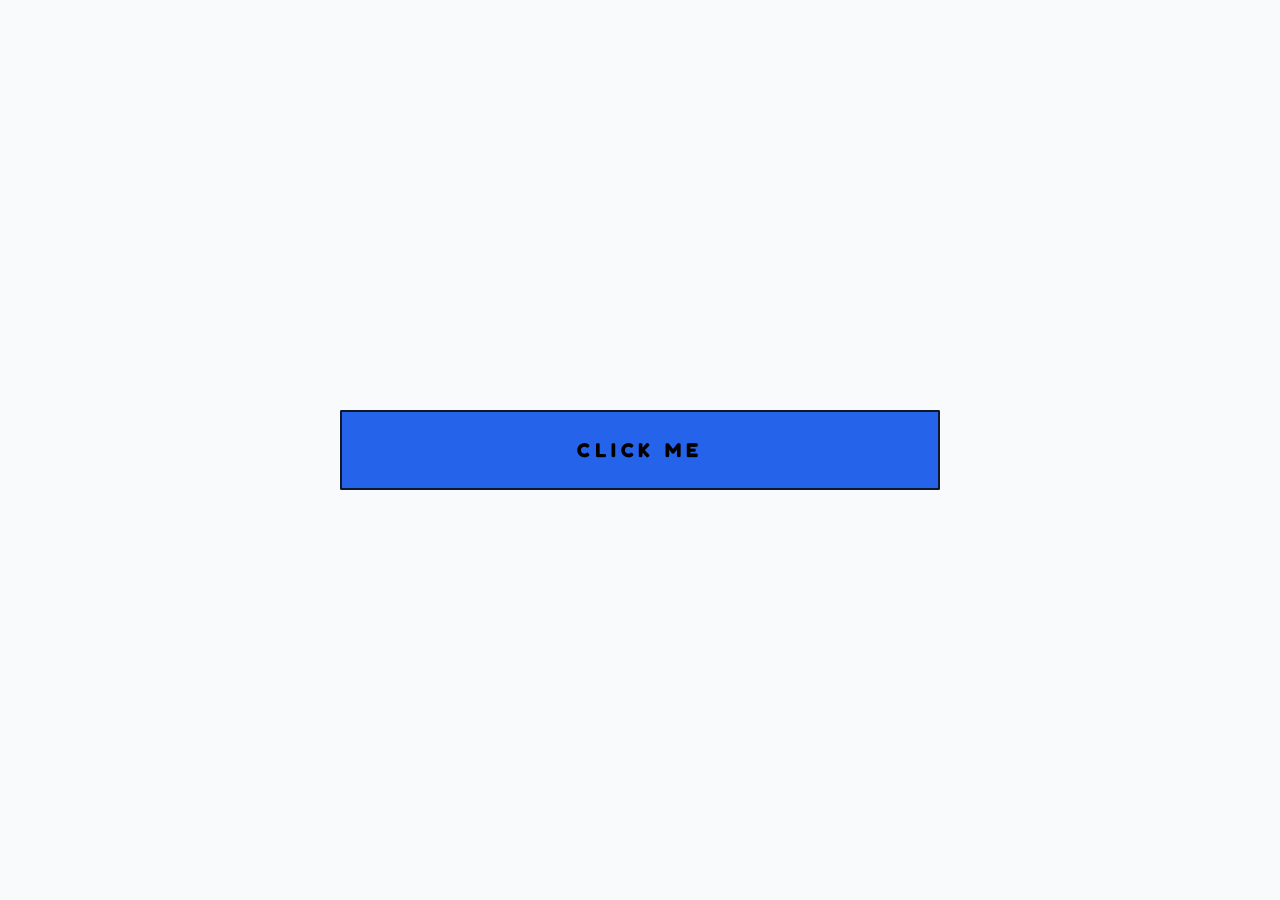
<file: 001-Hello-world/index.html>
<!doctype html>
<html lang="en">
  <head>
    <meta charset="UTF-8" />
    <meta name="viewport" content="width=device-width, initial-scale=1.0" />
    <title>Project 1</title>

    <!-- Font Google -->
    <link rel="preconnect" href="https://fonts.googleapis.com" />
    <link rel="preconnect" href="https://fonts.gstatic.com" crossorigin />
    <link
      href="https://fonts.googleapis.com/css2?family=Fredoka:wght@300..700&display=swap"
      rel="stylesheet"
    />

    <!-- CSS Style -->
    <link rel="stylesheet" href="style.css" />
  </head>
  <body>
    <div class="wrap">
      <button class="button"><span>CLICK ME</span></button>
      <span class="text"></span>
    </div>

    <!-- Script JS -->
    <script src="script.js"></script>
  </body>
</html>
</file>
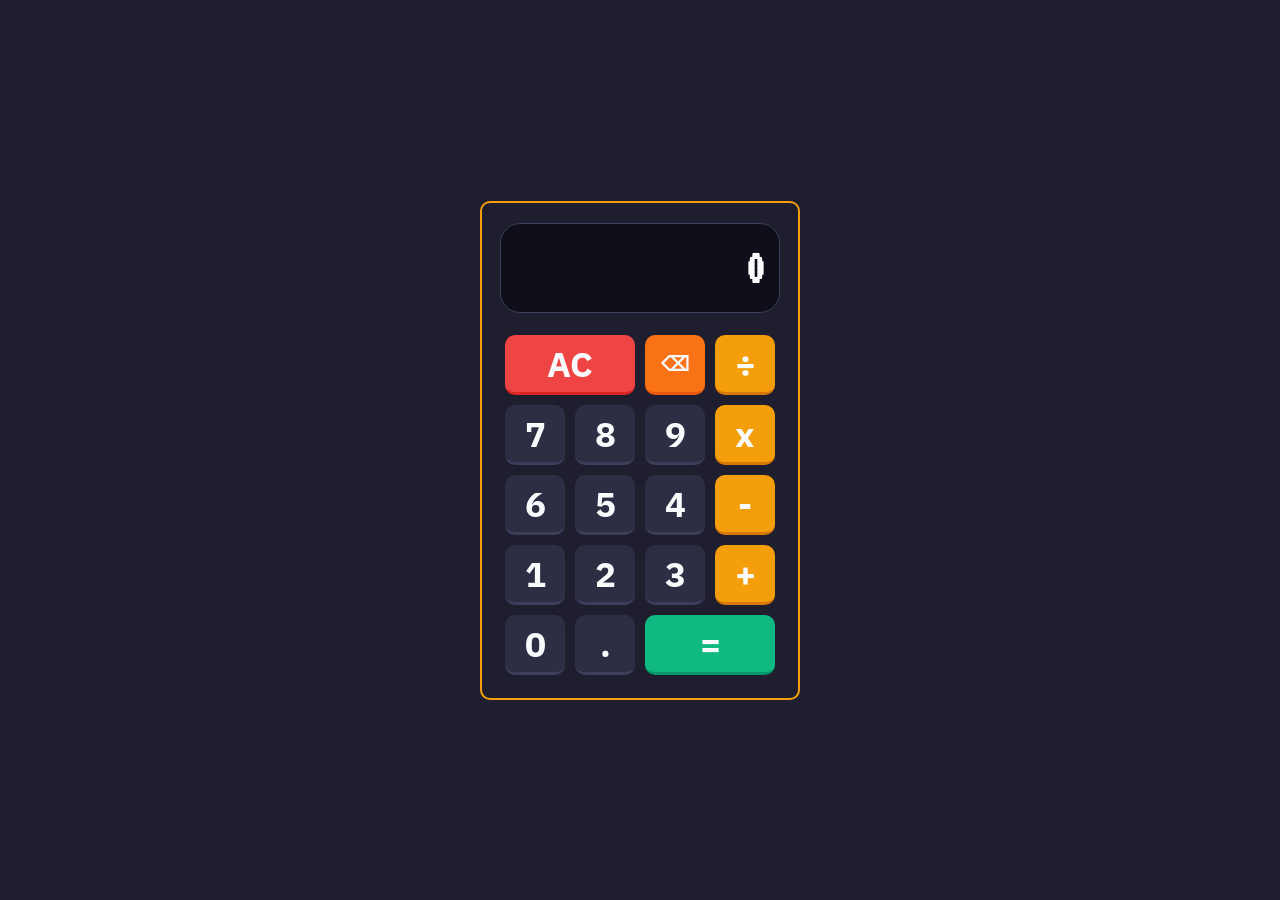
<file: 002-kalkulator-sederhana/index.html>
<!doctype html>
<html lang="en">
  <head>
    <meta charset="UTF-8" />
    <meta name="viewport" content="width=device-width, initial-scale=1.0" />
    <title>Project 2</title>

    <!-- Font Google -->
    <link rel="preconnect" href="https://fonts.googleapis.com" />
    <link rel="preconnect" href="https://fonts.gstatic.com" crossorigin />
    <link
      href="https://fonts.googleapis.com/css2?family=IBM+Plex+Sans:ital,wght@0,100..700;1,100..700&family=VT323&display=swap"
      rel="stylesheet"
    />

    <!-- Style CSS -->
    <link rel="stylesheet" href="style.css" />
  </head>
  <body>
    <div class="container">
      <div class="container-kalkulator">
        <div class="wrap-hasil">
          <div class="hasil">
            <span>123</span>
          </div>
        </div>
        <div class="wrap-input">
          <div class="baris1">
            <span class="clear">AC</span>
            <span class="rm">⌫</span>
            <span class="op">÷</span>
          </div>
          <div class="baris2">
            <span class="no"> 7 </span>
            <span class="no"> 8 </span>
            <span class="no"> 9 </span>
            <span class="op"> x </span>
          </div>
          <div class="baris3">
            <soan class="no"> 6 </soan>
            <span class="no"> 5 </span>
            <span class="no"> 4 </span>
            <span class="op"> - </span>
          </div>
          <div class="baris4">
            <span class="no"> 1 </span>
            <span class="no"> 2 </span>
            <span class="no"> 3 </span>
            <span class="op">+</span>
          </div>
          <div class="baris5">
            <span class="no"> 0 </span>
            <span class="dot no">.</span>
            <span class="eq">=</span>
          </div>
        </div>
      </div>
    </div>

    <!-- Script JS -->
    <script src="script.js"></script>
  </body>
</html>
</file>
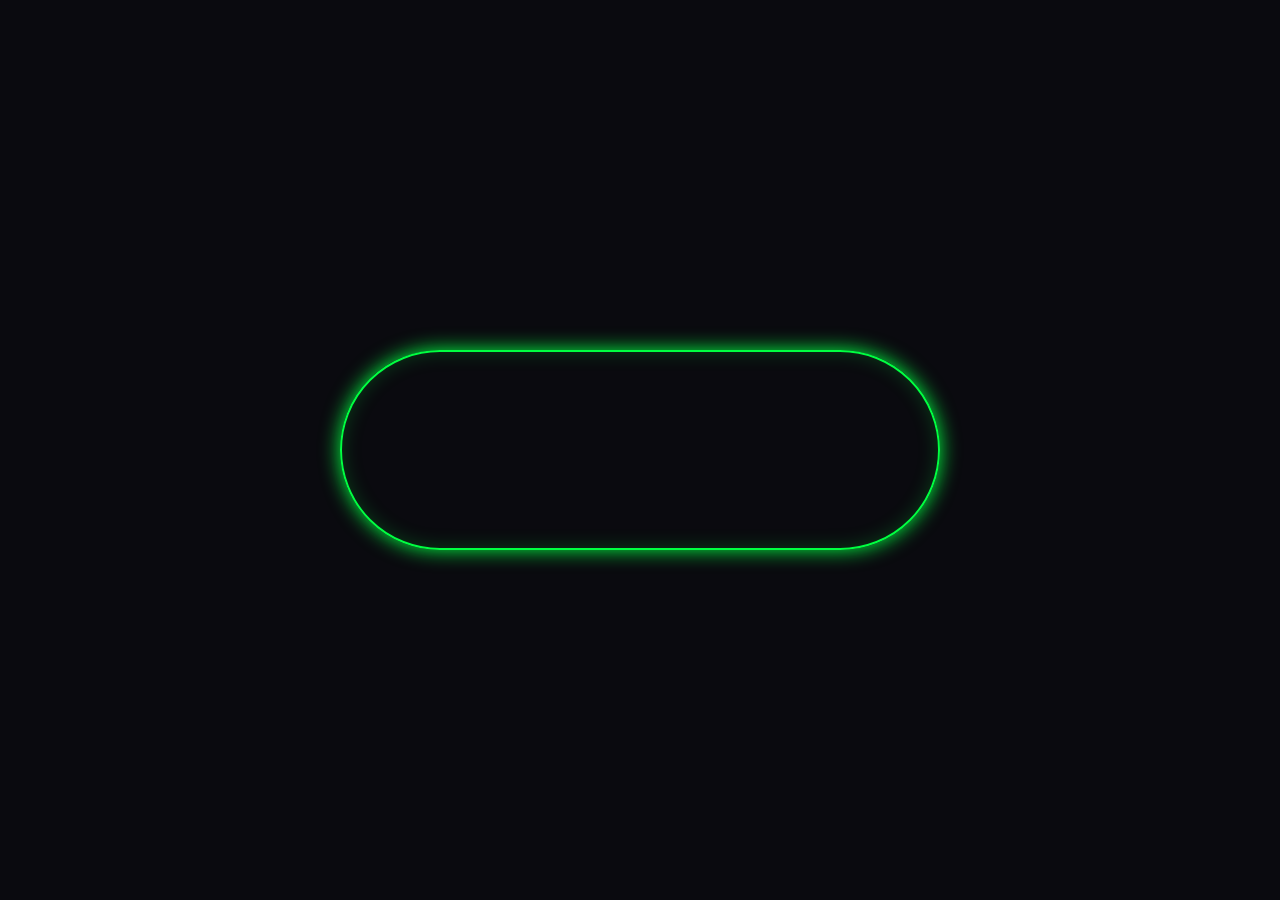
<file: 003-digital-clock/index.html>
<!doctype html>
<html lang="">
  <head>
    <meta charset="utf-8" />
    <title>Project 3</title>

    <!-- CSS -->
    <link rel="stylesheet" href="style.css" />

    <!-- FONT GOOGLE -->
    <link rel="preconnect" href="https://fonts.googleapis.com" />
    <link rel="preconnect" href="https://fonts.gstatic.com" crossorigin />
    <link
      href="https://fonts.googleapis.com/css2?family=JetBrains+Mono:ital,wght@0,100..800;1,100..800&display=swap"
      rel="stylesheet"
    />
  </head>
  <body>
    <div class="container">
      <div class="wrap-clock"></div>
    </div>
    <!-- JAVASCRIPT -->
    <script src="script.js"></script>
  </body>
</html>
</file>
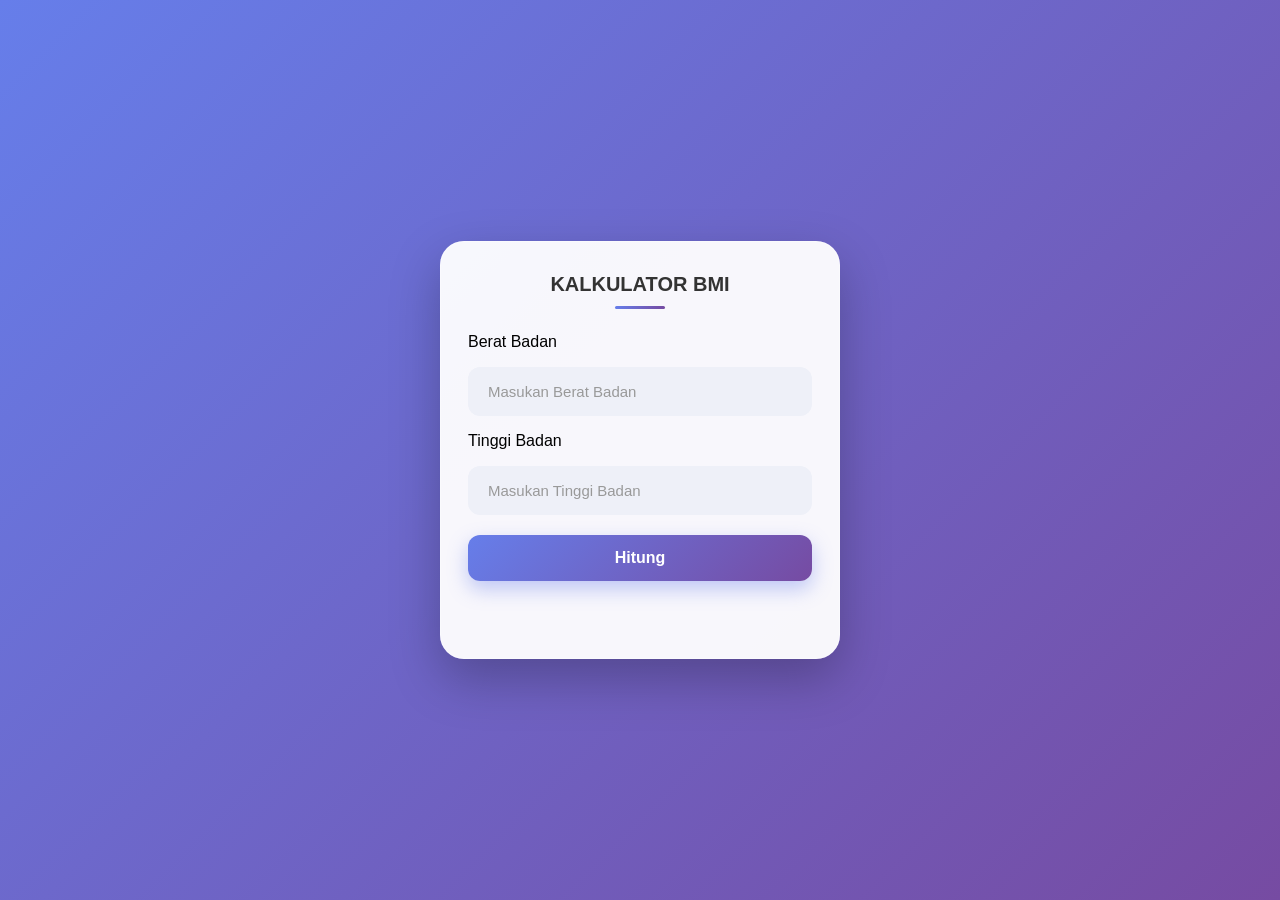
<file: 004-BMI-Kalkulator/index.html>
<!doctype html>
<html lang="en">
  <head>
    <meta charset="UTF-8" />
    <meta name="viewport" content="width=device-width, initial-scale=1.0" />
    <title>Project 4</title>

    <!-- STYLE CSS -->
    <link rel="stylesheet" href="style.css" />
  </head>
  <body>
    <div class="container">
      <h2>KALKULATOR BMI</h2>
      <p>Berat Badan</p>
      <input
        type="number"
        placeholder="Masukan Berat Badan"
        class="input berat-badan"
      />
      <p>Tinggi Badan</p>
      <input
        type="number"
        placeholder="Masukan Tinggi Badan"
        class="input tinggi-badan"
      />
      <button type="submit" class="submit">Hitung</button>
      <div class="hasil"></div>
    </div>

    <!-- JAVASCRIPT -->
    <script src="script.js"></script>
  </body>
</html>
</file>
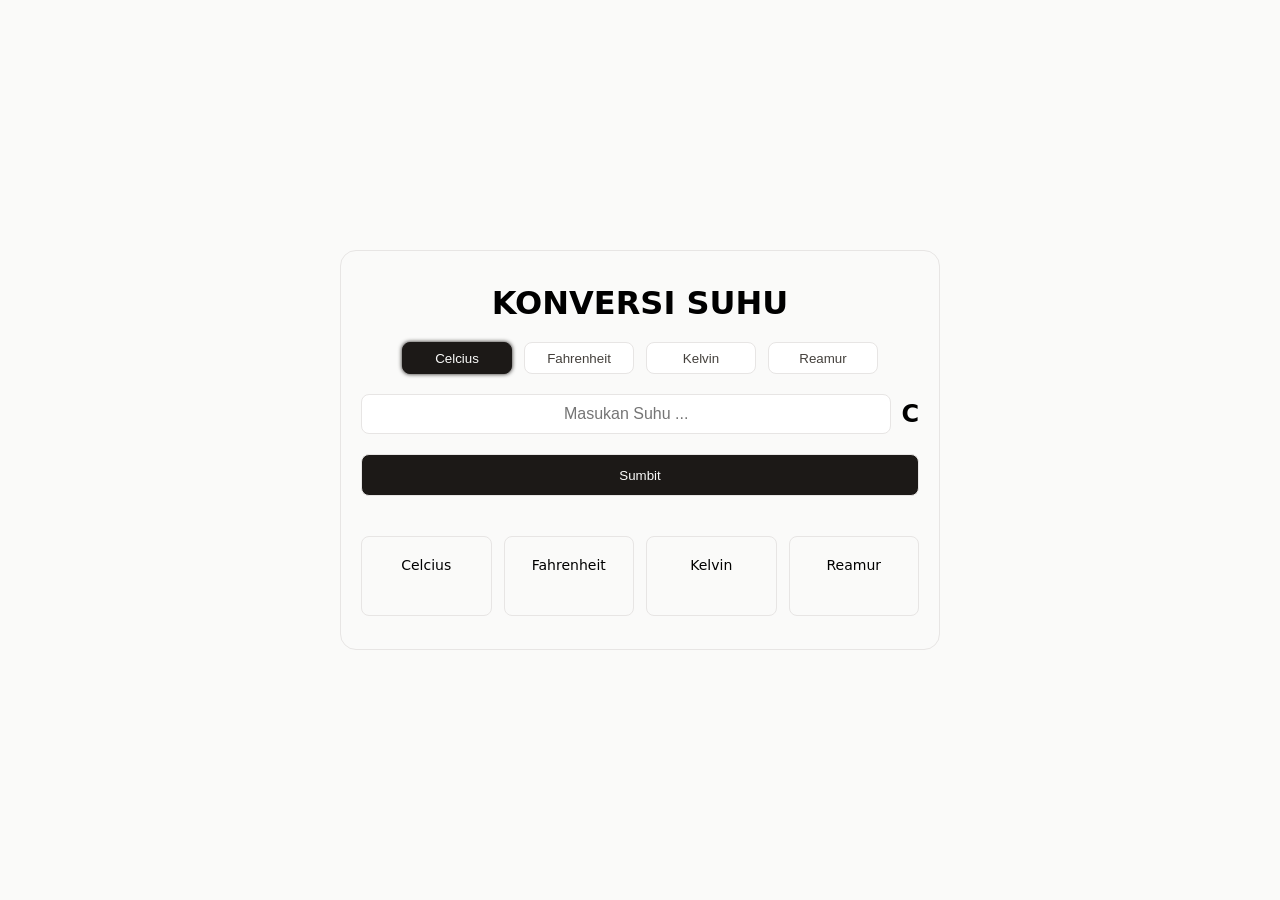
<file: 005-Temperature-Conversion/index.html>
<!doctype html>
<html lang="en">
  <head>
    <meta charset="UTF-8" />
    <meta name="viewport" content="width=device-width, initial-scale=1.0" />
    <title>Konversi Suhu</title>

    <!-- CSS Style -->
    <link rel="stylesheet" href="style.css" />
  </head>
  <body>
    <div class="container">
      <h1>KONVERSI SUHU</h1>
      <!-- Button selector suhu -->
      <div class="wrapper-suhu">
        <button class="suhu">Celcius</button>
        <button class="suhu">Fahrenheit</button>
        <button class="suhu">Kelvin</button>
        <button class="suhu">Reamur</button>
      </div>

      <!-- Input angka -->
      <div class="wrapper-input">
        <input type="number" placeholder="Masukan Suhu ..." class="input" />
        <h2 class="suhu-huruf"></h2>
      </div>

      <button type="submit" id="submit">Sumbit</button>

      <!-- Hasil  -->
      <div class="wrapper-hasil">
        <div class="hasil-suhu">
          <span class="nama">Celcius</span>
          <span class="hasil-c"></span>
        </div>
        <div class="hasil-suhu">
          <span class="nama">Fahrenheit</span>
          <span class="hasil-f"></span>
        </div>
        <div class="hasil-suhu">
          <span class="nama">Kelvin</span>
          <span class="hasil-k"></span>
        </div>
        <div class="hasil-suhu">
          <span class="nama">Reamur</span>
          <span class="hasil-r"></span>
        </div>
      </div>
    </div>

    <!-- JS -->
    <script src="script.js"></script>
  </body>
</html>
</file>
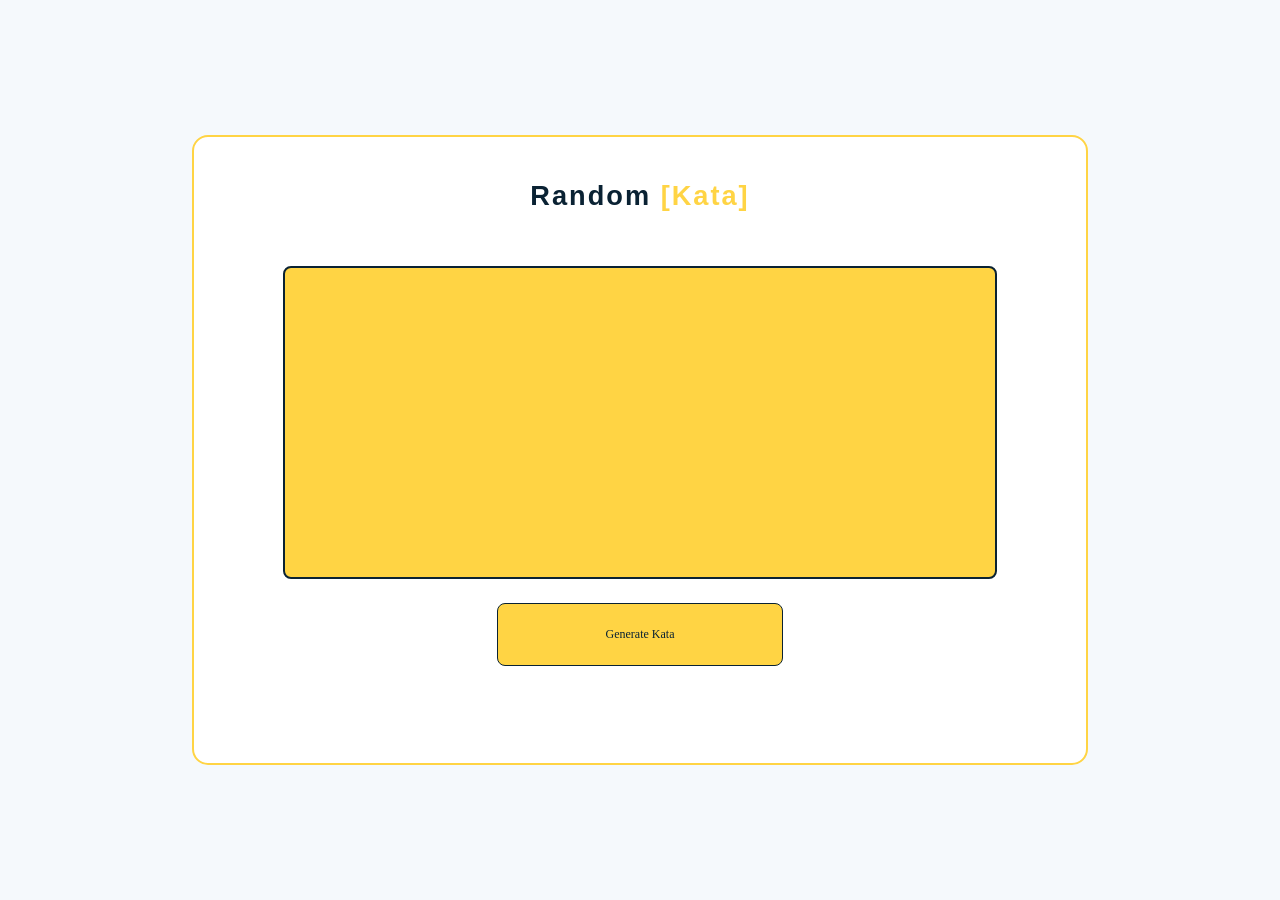
<file: 007-Random-Quote/index.html>
<!doctype html>
<html lang="en">
  <head>
    <meta charset="UTF-8" />
    <meta name="viewport" content="width=device-width, initial-scale=1.0" />
    <title>Random Kata</title>

    <!-- Fonts Share -->
    <link
      href="https://api.fontshare.com/v2/css?f[]=clash-display@200,300,400,500,600,700,1&display=swap"
      rel="stylesheet"
    />

    <link rel="stylesheet" href="style.css" />
  </head>
  <body>
    <div class="container">
      <h2>Random <span>[Kata]</span></h2>
      <div class="quote-wrapp"></div>
      <button type="submit" class="btn">Generate Kata</button>
    </div>

    <!-- JS -->
    <script src="script.js"></script>
  </body>
</html>
</file>
<file: 001-Hello-world/style.css>
:root {
  --primary: #2563eb;
  --secondary: #0f172a;
  --accent: #2233ed;
  --background: #f8fafc;
  --text: #e2e8f0;
}

*,
html {
  margin: 0;
  padding: 0;
  box-sizing: border-box;
}

body {
  background-color: var(--background);
  color: var(--text);
}
.wrap {
  display: flex;
  justify-content: center;
  align-items: center;
  height: 100vh;
}

.wrap .button {
  height: 5rem;
  width: 37.5rem;
  cursor: pointer;
  letter-spacing: 0.3rem;
  font: 700 1.25rem "Fredoka";
  border-radius: 1.2px;
  border: 2px solid var(--secondary);
  background-color: var(--primary);
  transition: 0.3s;
}

.wrap .button:hover {
  background-color: var(--secondary);
  color: var(--text);
}

.text {
  display: flex;
  color: var(--secondary);
  font: 800 5rem "Fredoka";
  letter-spacing: 0.6rem;
}

/* Mobile Screen */
@media screen and (max-width: 600px) {
  .wrap .button {
    height: 2.8rem;
    width: 25rem;
  }
  .text {
    display: flex;
    font: 800 1.3rem "Fredoka";
  }
}

/* Tablet Screen */
@media screen and (max-width: 768px) {
  .wrap .button {
    height: 4rem;
    width: 30rem;
  }
  .text {
    display: flex;
    color: var(--secondary);
    font: 800 2rem "Fredoka";
  }
}

/* Laptop Screen */
@media screen and (max-width: 992px) {
  .wrap .button {
    height: 5rem;
    width: 37.5rem;
  }
  .text {
    display: flex;
    font: 800 5rem "Fredoka";
  }
}
</file>
<file: 002-kalkulator-sederhana/style.css>
:root {
  --bg: #1e1e2e;
  --btn-angka: #2d2d44;
  --btn-angka-hover: #3d3d5c;
  --btn-opp: #f59e0b;
  --btn-opp-hover: #d97706;
  --sm-dgn: #10b981;
  --sm-dgn-hover: #059669;
  --text: #f8fafc;
  --layar: #0f0f1a;
  --clear: #ef4444;
  --clear-hover: #dc2626;
  --bck-spc: #f97316;
  --bck-spc-hover: #ea580c;

  /* Ukuran 1 tombol. Semua ukuran lain ikut menghitung dari sini,
     jadi cukup ubah angka ini di media query untuk mengecilkan/membesarkan semuanya */
  --b: min(60px, calc((100dvh - 150px) / 6.6));
}

*,
html {
  margin: 0;
  padding: 0;
  box-sizing: border-box;
}

body {
  background-color: var(--bg);
  overflow-x: hidden;
}

.container {
  display: flex;
  flex-direction: column;
  justify-content: center;
  align-items: center;
  width: 100%;
  min-height: 100vh;
  min-height: 100dvh;
  padding: 16px;
}

.container .container-kalkulator {
  display: flex;
  flex-direction: column;
  align-items: center;
  justify-content: space-around;
  width: calc(var(--b) * 4 + 80px);
  max-width: 100%;
  gap: 20px;
  border: 2px solid var(--btn-opp);
  border-radius: 10px;
  padding: 20px 0;
}

.container .container-kalkulator .wrap-hasil {
  display: flex;
  justify-content: center;
  align-items: center;
  width: calc(var(--b) * 4 + 40px);
  max-width: 100%;
  min-height: calc(var(--b) * 1.5);
  color: var(--text);
  border-radius: 20px;
  border: 1px solid var(--btn-angka-hover);
  background-color: var(--layar);
  overflow: hidden;
}

.container .container-kalkulator .wrap-hasil .hasil {
  text-align: end;
  width: 90%;
  font:
    700 calc(var(--b) * 0.83) "VT323",
    monospace;
  overflow-x: auto; /* angka panjang digeser, nggak bikin layout melebar */
  white-space: nowrap;
}

.container .container-kalkulator .wrap-input {
  display: flex;
  flex-direction: column;
  justify-content: center;
  align-items: center;
  gap: 5px;
}

.baris1,
.baris2,
.baris3,
.baris4,
.baris5 {
  display: grid;
  grid-template-columns: repeat(4, var(--b));
  column-gap: 10px;
  justify-content: center;
  align-items: center;
  width: calc(var(--b) * 4 + 40px);
  height: calc(var(--b) + 5px);
  color: var(--text);
}

.no {
  display: flex;
  justify-content: center;
  align-items: center;
  width: var(--b);
  height: var(--b);
  font:
    700 calc(var(--b) * 0.58) "IBM Plex Sans",
    sans-serif;
  cursor: pointer;
  border-radius: 10px;
  border-bottom: 3px solid var(--btn-angka-hover);
  background-color: var(--btn-angka);
  transition: 0.3s;
}

.no:hover {
  background-color: var(--btn-angka-hover);
  border-bottom: 0px;
}

.op {
  display: flex;
  justify-content: center;
  align-items: center;
  width: var(--b);
  height: var(--b);
  font:
    700 calc(var(--b) * 0.58) "IBM Plex Sans",
    sans-serif;
  cursor: pointer;
  border-radius: 10px;
  border-bottom: 3px solid var(--btn-opp-hover);
  background-color: var(--btn-opp);
  transition: 0.3s;
}

.op:hover {
  background-color: var(--btn-opp-hover);
  border-bottom: 0px;
}

.eq {
  display: flex;
  justify-content: center;
  align-items: center;
  grid-column: span 2;
  width: 100%;
  height: var(--b);
  font:
    700 calc(var(--b) * 0.58) "IBM Plex Sans",
    sans-serif;
  cursor: pointer;
  border-radius: 10px;
  border-bottom: 3px solid var(--sm-dgn-hover);
  background-color: var(--sm-dgn);
  transition: 0.3s;
}

.eq:hover {
  background-color: var(--sm-dgn-hover);
  border-bottom: 0px;
}

.clear {
  display: flex;
  justify-content: center;
  align-items: center;
  grid-column: span 2;
  width: 100%;
  height: var(--b);
  font:
    700 calc(var(--b) * 0.58) "IBM Plex Sans",
    sans-serif;
  cursor: pointer;
  border-radius: 10px;
  border-bottom: 3px solid var(--clear-hover);
  background-color: var(--clear);
  transition: 0.3s;
}

.clear:hover {
  background-color: var(--clear-hover);
  border-bottom: 0px;
}

.rm {
  display: flex;
  justify-content: center;
  align-items: center;
  width: var(--b);
  height: var(--b);
  font:
    700 calc(var(--b) * 0.33) "IBM Plex Sans",
    sans-serif;
  cursor: pointer;
  border-radius: 10px;
  border-bottom: 3px solid var(--bck-spc-hover);
  background-color: var(--bck-spc);
  transition: 0.3s;
}

.rm:hover {
  background-color: var(--bck-spc-hover);
  border-bottom: 0px;
}

/* Tablet ==========> */
@media (max-width: 1024px) {
  :root {
    --b: min(70px, calc((100dvh - 150px) / 6.6));
  }
}

/* HP ==========> */
@media (max-width: 480px) {
  :root {
    --b: min(16vw, 64px, calc((100dvh - 150px) / 6.6));
  }

  .container {
    padding: 12px;
  }

  .container .container-kalkulator {
    padding: 16px 0;
    gap: 16px;
  }
}
</file>
<file: 003-digital-clock/style.css>
* {
  margin: 0;
  padding: 0;
  box-sizing: border-box;
}

body {
  background-color: #0a0a0f;
  color: #00ff41;
}

.container {
  display: flex;
  justify-content: center;
  align-items: center;
  min-height: 100vh;
  padding: 20px;
}

.wrap-clock {
  position: relative;
  overflow: hidden;
  display: flex;
  justify-content: center;
  align-items: center;
  border: 2px solid #00ff41;
  box-shadow:
    0 0 20px #00ff41,
    inset 0 0 20px rgba(0, 255, 65, 0.2);
  border-radius: 100px;
  width: clamp(280px, 90vw, 600px);
  height: clamp(100px, 25vw, 200px);
  font: 600 clamp(2rem, 12vw, 90px) "Courier New";
  text-shadow:
    0 0 10px #00ff41,
    0 0 20px #00ff41;
  letter-spacing: clamp(1px, 0.8vw, 5px);
  animation: pulse 2s infinite alternate;
  transition: all 0.4s ease;
  cursor: pointer;
}

@keyframes pulse {
  from {
    opacity: 0.85;
  }
  to {
    opacity: 1;
  }
}

.wrap-clock::after {
  content: "";
  position: absolute;
  top: 0;
  left: -100%;
  width: 100%;
  height: 100%;
  background: linear-gradient(
    120deg,
    transparent 0%,
    rgba(0, 255, 65, 0.5) 50%,
    transparent 100%
  );
  transition: left 0.8s ease;
  pointer-events: none;
}

.wrap-clock:hover::after {
  left: 100%;
}

.wrap-clock:hover {
  transform: scale(1.05);
  border-color: #00ffaa;
  box-shadow:
    0 0 30px #00ffaa,
    0 0 60px #00ff41,
    inset 0 0 30px rgba(0, 255, 65, 0.3);
  color: #00ffaa;
  text-shadow:
    0 0 15px #00ffaa,
    0 0 30px #00ffaa,
    0 0 60px #00ffaa;
  transition: all 0.3s ease;
}

@media (max-width: 400px) {
  .wrap-clock {
    border-radius: 40px;
    height: clamp(80px, 22vw, 120px);
  }
}

@media (min-width: 1400px) {
  .wrap-clock {
    width: 700px;
    height: 220px;
    font-size: 100px;
  }
}
</file>
<file: 004-BMI-Kalkulator/style.css>
/* ===== RESET ===== */
* {
  margin: 0;
  padding: 0;
  box-sizing: border-box;
  font-family: "Poppins", "Segoe UI", Tahoma, sans-serif;
}

/* ===== BODY ===== */
body {
  min-height: 100vh;
  display: flex;
  justify-content: center;
  align-items: center;
  padding: 20px;
  background: linear-gradient(135deg, #667eea 0%, #764ba2 100%);
  background-attachment: fixed;
}

/* ===== CARD CONTAINER ===== */
.container {
  width: 100%;
  max-width: 400px;
  padding: 32px 28px;
  background: rgba(255, 255, 255, 0.95);
  border-radius: 24px;
  box-shadow:
    0 20px 50px rgba(0, 0, 0, 0.25),
    0 0 0 1px rgba(255, 255, 255, 0.3) inset;
  display: flex;
  flex-direction: column;
  gap: 16px;
  animation: fadeIn 0.5s ease;
}

@keyframes fadeIn {
  from {
    opacity: 0;
    transform: translateY(20px);
  }
  to {
    opacity: 1;
    transform: translateY(0);
  }
}

/* ===== JUDUL  ===== */
.container h2 {
  text-align: center;
  font-size: 20px;
  color: #333;
  margin-bottom: 8px;
  font-weight: 900;
}

.container h2::after {
  content: "";
  display: block;
  width: 50px;
  height: 3px;
  background: linear-gradient(90deg, #667eea, #764ba2);
  border-radius: 3px;
  margin: 10px auto 0;
}

/* ===== INPUT ===== */
.input {
  width: 100%;
  padding: 14px 18px;
  font-size: 15px;
  color: #333;
  background: #eef0f8;
  border: 2px solid transparent;
  border-radius: 12px;
  outline: none;
  transition: all 0.25s ease;
}

.input::placeholder {
  color: #999;
}

.input:hover {
  background: #667e;
}

.input:focus {
  background: #fff;
  border-color: #667eea;
  box-shadow: 0 0 0 4px rgba(102, 126, 234, 0.15);
}

/* Sembunyiin spinner */
.input::-webkit-outer-spin-button,
.input::-webkit-inner-spin-button {
  -webkit-appearance: none;
  margin: 0;
}

.input[type="number"] {
  -moz-appearance: textfield;
}

/* ===== BUTTON ===== */
.submit {
  width: 100%;
  padding: 14px;
  font-size: 16px;
  font-weight: 600;
  color: #fff;
  background: linear-gradient(135deg, #667eea 0%, #764ba2 100%);
  border: none;
  border-radius: 12px;
  cursor: pointer;
  transition: all 0.25s ease;
  box-shadow: 0 8px 20px rgba(102, 126, 234, 0.4);
  margin-top: 4px;
}

.submit:hover {
  transform: translateY(-2px);
  box-shadow: 0 12px 24px rgba(102, 126, 234, 0.5);
}

.submit:active {
  transform: translateY(0);
  box-shadow: 0 4px 12px rgba(102, 126, 234, 0.4);
}

/* ===== HASIL ===== */
.hasil {
  min-height: 30px;
  padding: 0 4px;
  text-align: center;
  font-size: 15px;
  line-height: 1.6;
  color: red;
  transition: all 0.3s ease;
}

.hasil .angka {
  display: block;
  font-size: 36px;
  font-weight: 800;
  line-height: 1.1;
  margin-bottom: 4px;
  letter-spacing: -1px;
}

/* ===== WARNA HASIL SESUAI KATEGORI ===== */
.hasil.kurus {
  color: #2b8a3e;
}
.hasil.kurus .angka {
  color: #2b8a3e;
}

.hasil.normal {
  color: #1971c2;
}
.hasil.normal .angka {
  color: #1971c2;
}

.hasil.gemuk {
  color: #e8590c;
}
.hasil.gemuk .angka {
  color: #e8590c;
}

.hasil.obesitas {
  color: #c92a2a;
}
.hasil.obesitas .angka {
  color: #c92a2a;
}

/* ===== RESPONSIVE ===== */
@media (max-width: 480px) {
  .container {
    padding: 24px 20px;
    border-radius: 20px;
  }

  .hasil .angka {
    font-size: 30px;
  }
}
</file>
<file: 005-Temperature-Conversion/style.css>
:root {
  --bg: #fafaf9;
  --text: #44403c;
  --text-clk: #fafaf9;
  --btn: #fff;
  --btn-clk: #1c1917;
  --shadow: rgba(28, 25, 23, 1);
  --border: #e7e5e4;
}

* {
  margin: 0;
  padding: 0;
  box-sizing: border-box;
}

body {
  display: flex;
  justify-content: center;
  align-items: center;
  min-height: 100vh;
  padding: 16px;
  background-color: var(--bg);
  font-family:
    "Inter",
    system-ui,
    -apple-system,
    BlinkMacSystemFont,
    "Segoe UI",
    Roboto,
    Oxygen,
    Ubuntu,
    Cantarell,
    "Open Sans",
    "Helvetica Neue",
    sans-serif;
}

.container {
  display: flex;
  flex-direction: column;
  justify-content: center;
  align-items: center;
  gap: 20px;
  min-height: 400px;
  width: 100%;
  max-width: 600px;
  padding: 24px 20px;
  border: 1px solid var(--border);
  border-radius: 16px;
}

.container .wrapper-suhu {
  display: flex;
  flex-direction: row;
  flex-wrap: wrap;
  justify-content: center;
  align-items: center;
  gap: 12px;
}

/* Button Suhu ==========> */
.container .wrapper-suhu .suhu {
  border: 1px solid var(--border);
  width: 110px;
  height: 32px;
  border-radius: 8px;
  background-color: var(--btn);
  color: var(--text);
  cursor: pointer;
  transition: 0.3s ease;
}

.container .suhu.active {
  background-color: var(--btn-clk);
  color: var(--text-clk);
  border: 1px solid var(--btn-clk);
  box-shadow: 0 0 4px var(--shadow);
}

/* Input Suhu ======================> */
.container .wrapper-input {
  display: flex;
  flex-direction: row;
  justify-content: center;
  align-items: center;
  gap: 10px;
  width: 100%;
}

.container .input {
  flex: 1;
  min-width: 0;
  height: 40px;
  font-size: 16px; /* cegah auto-zoom di iPhone */
  border: 1px solid var(--border);
  background-color: var(--btn);
  border-radius: 8px;
  text-align: center;
}

.container .input:focus {
  outline: none;
  border-color: var(--text);
}

/* Submit suhu ====================> */
.container #submit {
  width: 100%;
  height: 42px;
  border: 1px solid var(--border);
  border-radius: 8px;
  background-color: var(--btn-clk);
  color: var(--text-clk);
  cursor: pointer;
  transition:
    background 0.2s,
    color 0.3s;
}

.container #submit:active {
  background-color: var(--bg);
  color: var(--text);
}

/* Hasil Suhu =====================> */
.container .wrapper-hasil {
  display: grid;
  grid-template-columns: repeat(4, 1fr);
  gap: 12px;
  width: 100%;
  margin-top: 20px;
}

.container .wrapper-hasil .hasil-suhu {
  display: flex;
  flex-direction: column;
  justify-content: space-around;
  align-items: center;
  min-width: 0;
  min-height: 80px;
  padding: 8px 4px;
  border: 1px solid var(--border);
  border-radius: 8px;
  transition: 0.3s;
}

.container .wrapper-hasil .hasil-suhu .nama {
  font-size: 14px;
}

.container .wrapper-hasil .hasil-suhu:hover {
  box-shadow: 0 0 4px var(--shadow);
}

/* Panah Atas / Bawah Hilang Pada input ==========> */
input[type="number"]::-webkit-inner-spin-button,
input[type="number"]::-webkit-outer-spin-button {
  -webkit-appearance: none;
}

input[type="number"] {
  -moz-appearance: textfield;
}

/* Tablet ==========> */
@media (max-width: 768px) {
  .container {
    max-width: 520px;
  }
}

/* HP ==========> */
@media (max-width: 480px) {
  .container {
    padding: 20px 16px;
    gap: 16px;
    min-height: auto;
  }

  .container h1 {
    font-size: 22px;
  }

  /* Tombol satuan jadi 2 x 2 */
  .container .wrapper-suhu {
    display: grid;
    grid-template-columns: 1fr 1fr;
    width: 100%;
  }

  .container .wrapper-suhu .suhu {
    width: 100%;
    height: 38px;
  }

  /* Hasil jadi 2 x 2 */
  .container .wrapper-hasil {
    grid-template-columns: 1fr 1fr;
  }
}
</file>
<file: 007-Random-Quote/style.css>
:root {
  --bg: #f5f9fc;
  --text: #0a2233;
  --button: #006199;
  --card-bg: #ffffff;
  --border: #d6e3ee;
  --accent: #ffd444;
}

* {
  margin: 0;
  padding: 0;
  box-sizing: border-box;
}

body {
  display: flex;
  justify-content: center;
  align-items: center;
  height: 100vh;
  font-family: "Clash Display", sans-serif;
  color: var(--text);
  background-color: var(--bg);
}

.container {
  display: flex;
  flex-direction: column;
  justify-content: center;
  align-items: center;
  width: 70%;
  height: 70%;
  border: 2px solid var(--accent);
  border-radius: 16px;
  background-color: var(--card-bg);
}

/* JUDUL ===========================================> */
.container h2 {
  position: fixed;
  top: 20%;
  font-weight: 800;
  font-size: 1.7rem;
  letter-spacing: 2px;
  color: var(--text);
}

.container h2 span {
  color: var(--accent);
  /* text-shadow: 0 0 4px var(--text); */
}

/* QUOTE WRAPP =====================================> */
.container .quote-wrapp {
  display: flex;
  justify-content: center;
  align-items: center;
  width: 80%;
  height: 50%;
  margin-top: 2rem;
  font-size: 16px;
  background-color: var(--accent);
  border: 2px solid var(--text);
  border-radius: 8px;
  padding: 2rem;
  text-align: center;
}

/* BUTTON ==========================================> */
.container .btn {
  margin-top: 1.5rem;
  width: 32%;
  height: 10%;
  color: var(--text);
  background-color: var(--accent);
  border: 1.3px solid var(--text);
  border-radius: 8px;
  outline: none;
  transition: 0.2s;
  font-size: 0.75rem;
  font-family: "Clash Display";
  font-weight: 500;
}

.container .btn:active {
  background-color: var(--accent);
  border-bottom: 1.3px solid var(--text);
  color: var(--text);
}

.container .btn:hover {
  box-shadow: 0 0 16px var(--accent);
}
</file>
